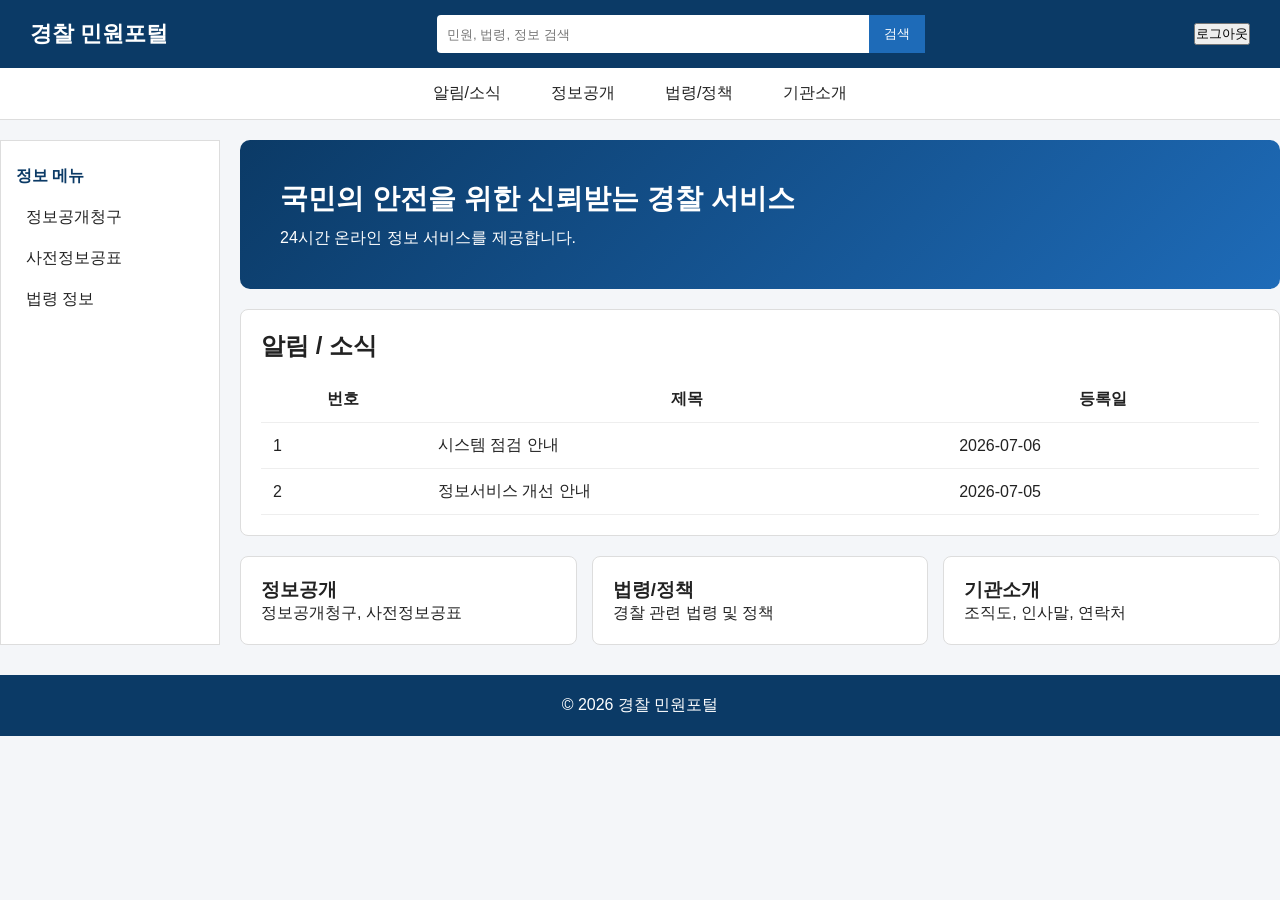
<file: index.html>
<!DOCTYPE html>
<html lang="ko">
<head>
<meta charset="UTF-8">
<meta name="viewport" content="width=device-width, initial-scale=1.0">
<title>경찰 민원포털</title>
<link rel="stylesheet" href="style.css">
</head>

<body>

<header class="header">
    <div class="logo">
        경찰 민원포털
    </div>

    <div class="search">
        <input type="text" placeholder="민원, 법령, 정보 검색">
        <button>검색</button>
    </div>

<div class="user">
    <span id="clock"></span>
    <button onclick="logout()">로그아웃</button>
</div>
</header>

<nav class="topmenu">
    <ul>
        <li>알림/소식</li>
        <li>정보공개</li>
        <li>법령/정책</li>
        <li>기관소개</li>
    </ul>
</nav>

<div class="container">

    <aside class="sidebar">

        <div class="side-title">정보 메뉴</div>

        <ul>
            <li>정보공개청구</li>
            <li>사전정보공표</li>
            <li>법령 정보</li>
        </ul>

    </aside>

    <main class="main">

        <section class="banner">
            <h1>국민의 안전을 위한 신뢰받는 경찰 서비스</h1>
            <p>24시간 온라인 정보 서비스를 제공합니다.</p>
        </section>

        <section class="notice">

            <h2>알림 / 소식</h2>

            <table>
                <tr>
                    <th>번호</th>
                    <th>제목</th>
                    <th>등록일</th>
                </tr>

                <tr>
                    <td>1</td>
                    <td>시스템 점검 안내</td>
                    <td>2026-07-06</td>
                </tr>

                <tr>
                    <td>2</td>
                    <td>정보서비스 개선 안내</td>
                    <td>2026-07-05</td>
                </tr>
            </table>

        </section>

        <section class="info">

            <div class="box">
                <h3>정보공개</h3>
                <p>정보공개청구, 사전정보공표</p>
            </div>

            <div class="box">
                <h3>법령/정책</h3>
                <p>경찰 관련 법령 및 정책</p>
            </div>

            <div class="box">
                <h3>기관소개</h3>
                <p>조직도, 인사말, 연락처</p>
            </div>

        </section>

    </main>

</div>

<footer>
    © 2026 경찰 민원포털
</footer>

<script src="script.js"></script>

</body>
</html>
</file>
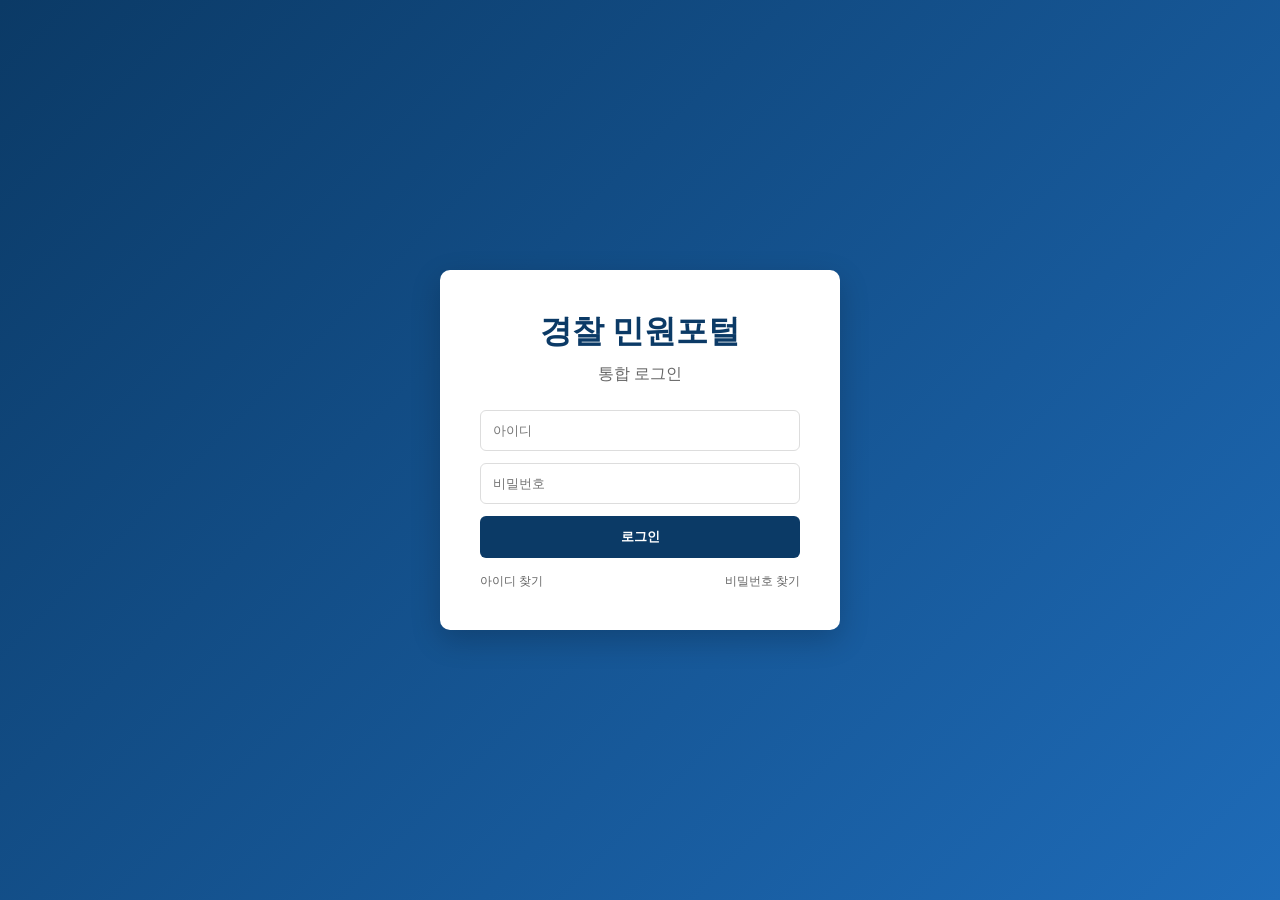
<file: login.html>
<!DOCTYPE html>
<html lang="ko">
<head>
<meta charset="UTF-8">
<meta name="viewport" content="width=device-width, initial-scale=1.0">
<title>로그인 - 경찰 민원포털</title>
<link rel="stylesheet" href="style.css">
<link rel="stylesheet" href="login.css">
</head>

<body class="login-body">

<div class="login-container">

    <div class="login-box">

        <h1>경찰 민원포털</h1>
        <p>통합 로그인</p>

        <input type="text" id="userId" placeholder="아이디">
        <input type="password" id="userPw" placeholder="비밀번호">

        <button onclick="login()">로그인</button>

        <div class="login-links">
            <span>아이디 찾기</span>
            <span>비밀번호 찾기</span>
        </div>

    </div>

</div>

<script src="script.js"></script>

</body>
</html>
</file>
<file: style.css>
*{
    margin:0;
    padding:0;
    box-sizing:border-box;
    font-family:"Noto Sans KR","Malgun Gothic",sans-serif;
}

body{
    background:#f4f6f9;
    color:#222;
}

/* HEADER */
.header{
    display:flex;
    justify-content:space-between;
    align-items:center;
    padding:15px 30px;
    background:#0b3a66;
    color:white;
}

.logo{
    font-size:22px;
    font-weight:700;
}

.search{
    display:flex;
    width:40%;
}

.search input{
    flex:1;
    padding:10px;
    border:none;
    outline:none;
    border-radius:4px 0 0 4px;
}

.search button{
    padding:10px 15px;
    border:none;
    background:#1e6bb8;
    color:white;
    cursor:pointer;
}

.user{
    text-align:right;
    font-size:13px;
}

/* TOP MENU */
.topmenu{
    background:#fff;
    border-bottom:1px solid #ddd;
}

.topmenu ul{
    display:flex;
    list-style:none;
    justify-content:center;
}

.topmenu li{
    padding:15px 25px;
    cursor:pointer;
}

.topmenu li:hover{
    background:#eef3f8;
}

/* LAYOUT */
.container{
    display:flex;
    max-width:1300px;
    margin:20px auto;
    gap:20px;
}

/* SIDEBAR */
.sidebar{
    width:220px;
    background:#fff;
    padding:15px;
    border:1px solid #ddd;
}

.side-title{
    font-weight:700;
    margin:10px 0;
    color:#0b3a66;
}

.sidebar ul{
    list-style:none;
}

.sidebar li{
    padding:10px;
    cursor:pointer;
    border-radius:4px;
}

.sidebar li:hover{
    background:#eef3f8;
}

/* MAIN */
.main{
    flex:1;
}

/* BANNER */
.banner{
    background:linear-gradient(135deg,#0b3a66,#1e6bb8);
    color:white;
    padding:40px;
    border-radius:10px;
}

.banner h1{
    font-size:28px;
    margin-bottom:10px;
}

/* NOTICE */
.notice{
    background:white;
    padding:20px;
    border-radius:8px;
    border:1px solid #ddd;
    margin-top:20px;
}

.notice h2{
    margin-bottom:15px;
}

table{
    width:100%;
    border-collapse:collapse;
}

th,td{
    padding:12px;
    border-bottom:1px solid #eee;
}

/* INFO */
.info{
    display:grid;
    grid-template-columns:repeat(3,1fr);
    gap:15px;
    margin-top:20px;
}

.box{
    background:white;
    padding:20px;
    border-radius:8px;
    border:1px solid #ddd;
}

/* FOOTER */
footer{
    text-align:center;
    padding:20px;
    margin-top:30px;
    background:#0b3a66;
    color:white;
}

function login(){

    const id = document.getElementById("userId").value;
    const pw = document.getElementById("userPw").value;

    if(!id || !pw){
        alert("아이디와 비밀번호를 입력하세요.");
        return;
    }

    // 임시 로그인 로직 (실제 서버 없음)
    if(id === "admin" && pw === "1234"){
        alert("로그인 성공");
        location.href = "index.html";
    }else{
        alert("로그인 실패");
    }
}
</file>
<file: login.css>
.login-body{
    background:linear-gradient(135deg,#0b3a66,#1e6bb8);
    height:100vh;
    display:flex;
    justify-content:center;
    align-items:center;
}

.login-container{
    width:100%;
    max-width:400px;
}

.login-box{
    background:white;
    padding:40px;
    border-radius:10px;
    box-shadow:0 10px 30px rgba(0,0,0,.2);
    text-align:center;
}

.login-box h1{
    color:#0b3a66;
    margin-bottom:10px;
}

.login-box p{
    color:#666;
    margin-bottom:25px;
}

.login-box input{
    width:100%;
    padding:12px;
    margin-bottom:12px;
    border:1px solid #ddd;
    border-radius:6px;
}

.login-box button{
    width:100%;
    padding:12px;
    background:#0b3a66;
    color:white;
    border:none;
    border-radius:6px;
    cursor:pointer;
    font-weight:600;
}

.login-box button:hover{
    background:#1e6bb8;
}

.login-links{
    margin-top:15px;
    display:flex;
    justify-content:space-between;
    font-size:12px;
    color:#666;
    cursor:pointer;
}
</file>
